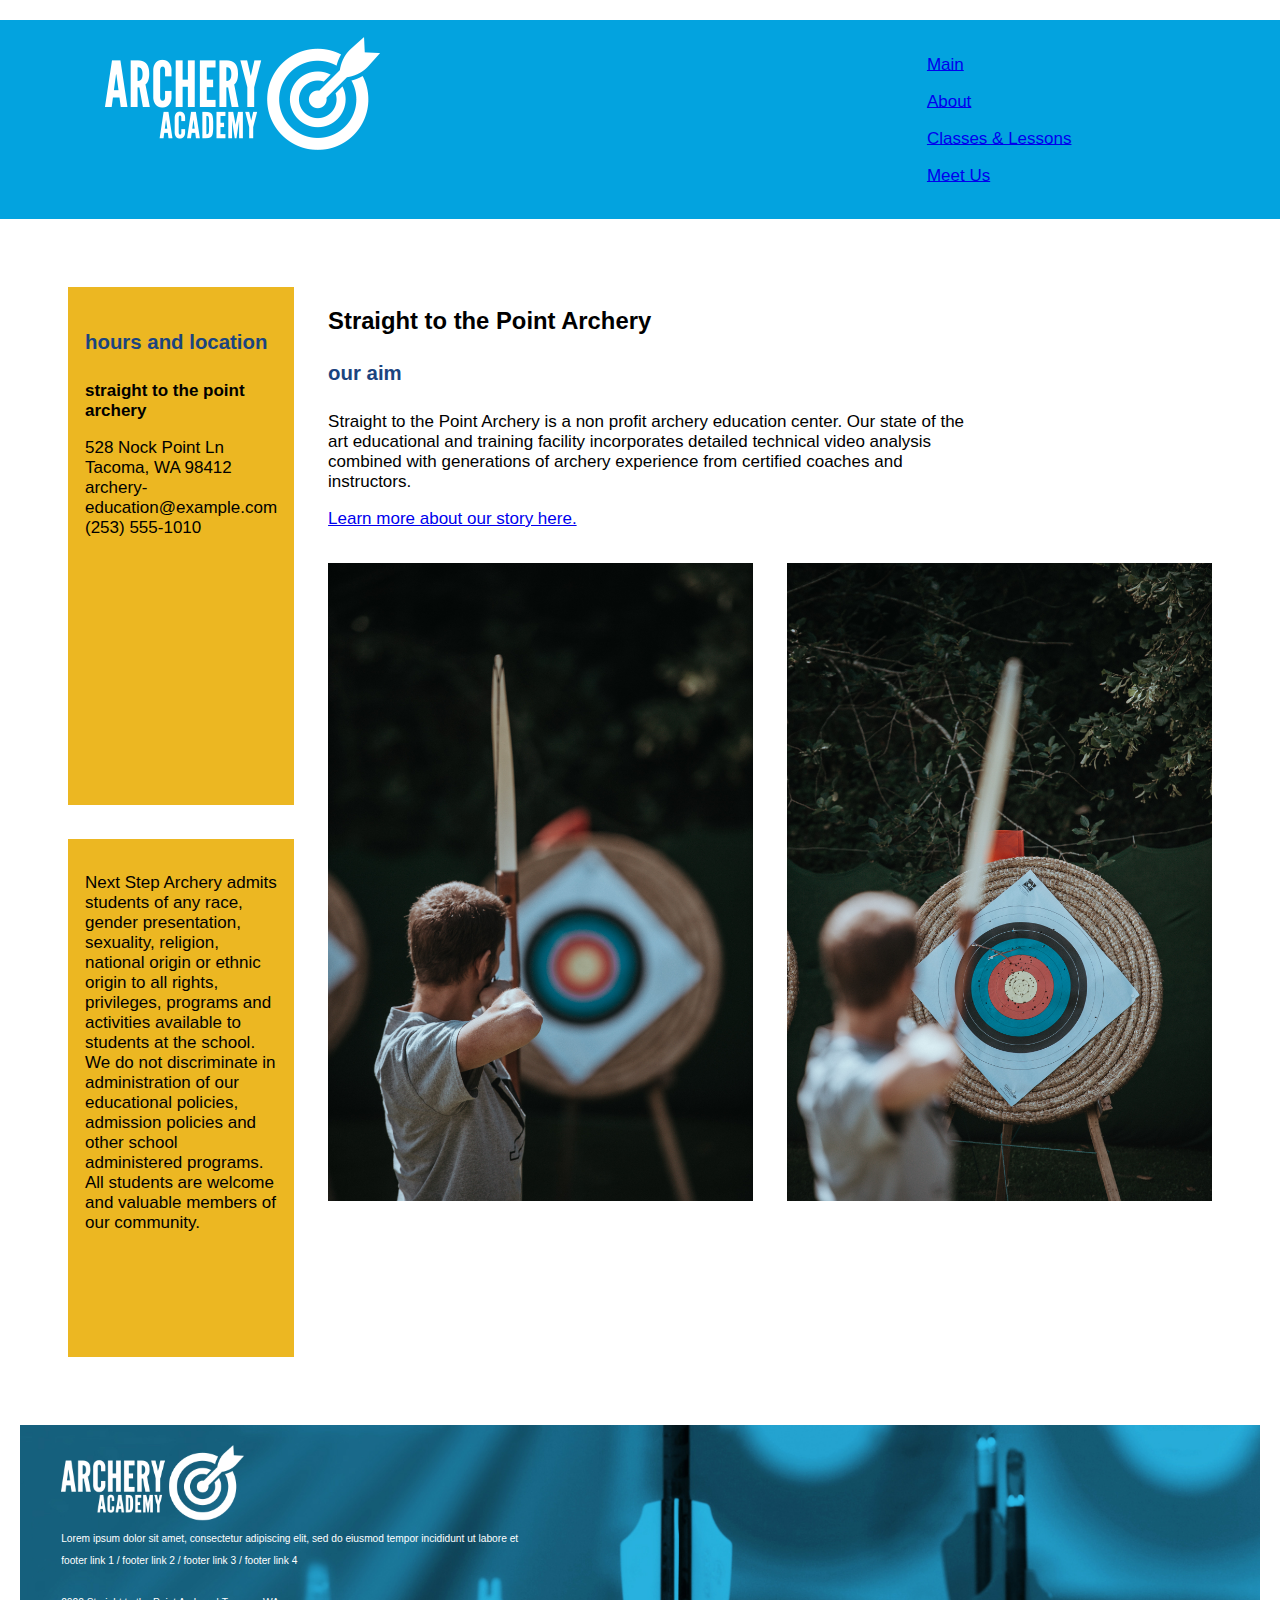
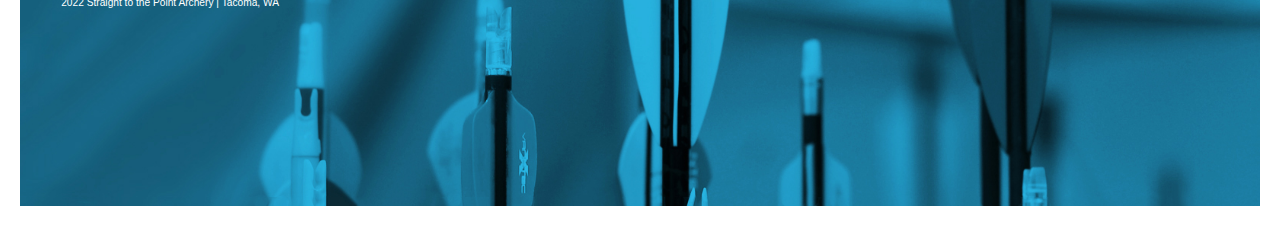
<file: index.html>
<!DOCTYPE html>
<html lang="en" dir="ltr">
  <head>
    <meta charset="utf-8">
    <title>Straight to the Point Archery</title>
    <link rel="stylesheet" type="text/css" href="styles/stylesheet.css">
  </head>

  <body>
    <a href="#main-content" class="hidden">Skip to main content</a>
    <header class="grid-header">
      <img src="images/archeryAcademy-logo-white.png" class="grid-logo" alt="The Archery Acadamy logo (an arrow hitting a target).">
      <nav class="grid-nav">
        <p><a href="index.html">Main</a></p>
        <p><a href="about.html">About</a></p>
        <p><a href="classes.html">Classes & Lessons</a></p>
        <p><a href="bios.html">Meet Us</a></p>
      </nav>
    </header>

    <div class="grid-index">

      <aside class="grid-index-hours">
          <h4>hours and location</h4>
          <h3>straight to the point archery</h3>
          <p>528 Nock Point Ln <br> Tacoma, WA 98412 <br> archery-education@example.com <br> (253) 555-1010</p>
      </aside>

      <aside class="grid-index-statement">
            <p>Next Step Archery admits students of any race, gender presentation, sexuality, religion, national origin or ethnic origin to all rights, privileges, programs and activities available to students at the school. We do not discriminate in administration of our educational policies, admission policies and other school administered programs. All students are welcome and valuable members of our community.</p>
      </aside>

      <section id="main-content" class="grid-index-main">
        <h2>Straight to the Point Archery</h2>
        <article>
          <h4>our aim</h4>
          <p>Straight to the Point Archery is a non profit archery education center. Our state of the
  art educational and training facility incorporates detailed technical video analysis combined with generations of archery
  experience from certified coaches and instructors.</p>
          <a href="about.html">Learn more about our story here.</a> <br>
        </article>
      </section>

      <div class="grid-index-img1">
          <img class="index-img" src="images/annie-spratt-jY9mXvA15W0-unsplash.jpg" alt="An archer aims a bow at a target.">
      </div>
      <div class="grid-index-img2">
          <img class="index-img" src="images/annie-spratt-3qbBwA8QCEY-unsplash.jpg" alt="An archer has hit the target with an arrow.">
      </div>
    </div>

    <footer class="footer-container">
      <img src="images/footerImage.jpeg" class="index-img" alt="Arrows with a blue photo filter.">
      <div class="footer-text">
        <img src="images/archeryAcademy-logo-white.png" class="footer-img" alt="Archery academy logo.">
        <p>Lorem ipsum dolor sit amet, consectetur adipiscing elit, sed do eiusmod tempor incididunt ut labore et</p>
        <p>footer link 1 / footer link 2 / footer link 3 / footer link 4</p>
        <br>
        <p>2022 Straight to the Point Archery | Tacoma, WA</p>
      </div>
    </footer>
  </body>
</html>
</file>
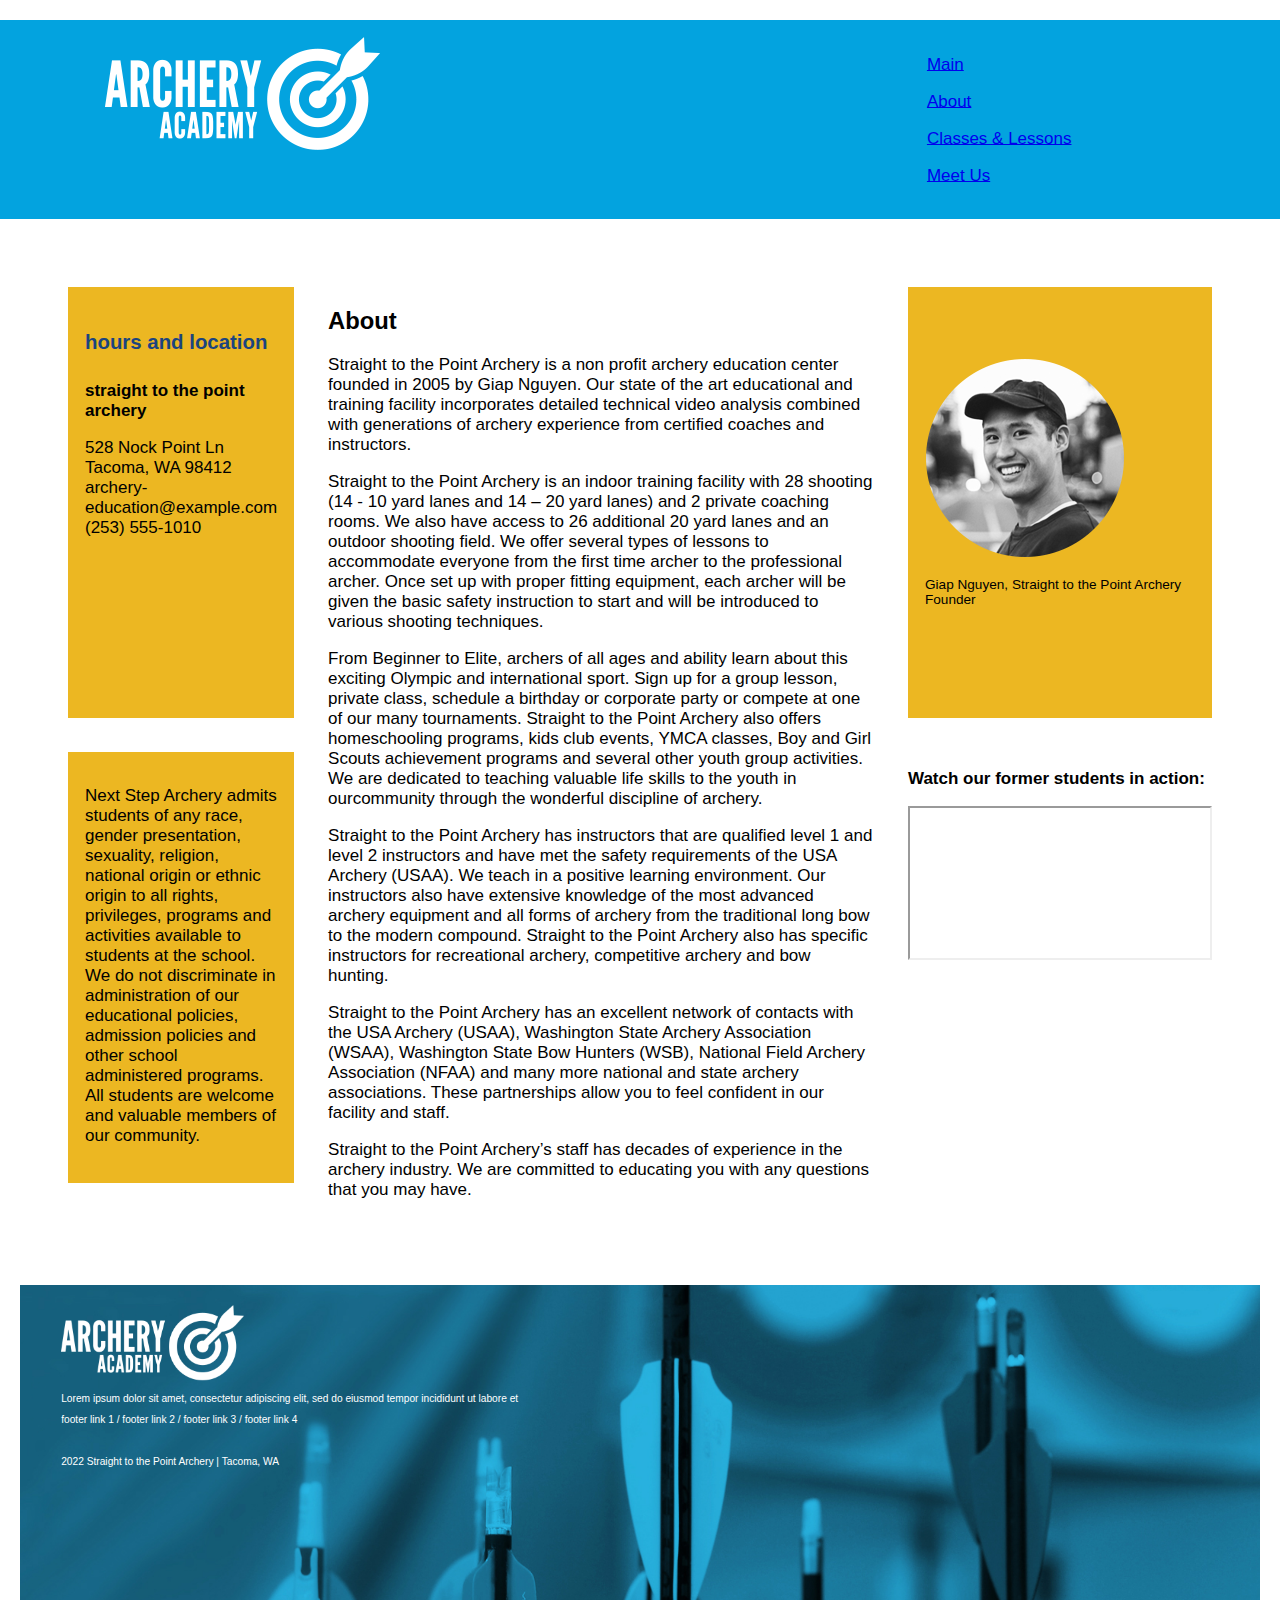
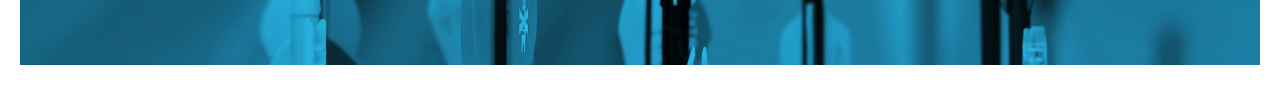
<file: about.html>
<!DOCTYPE html>
<html lang="en" dir="ltr">
  <head>
    <meta charset="utf-8">
    <title>Straight to the Point Archery</title>
    <link rel="stylesheet" type="text/css" href="styles/stylesheet.css">
  </head>

  <body>
    <a href="#main-content" class="hidden">Skip to main content</a>
    <header class="grid-header">
      <img src="images/archeryAcademy-logo-white.png" class="grid-logo" alt="The Archery Acadamy logo.">
      <nav class="grid-nav">
        <p><a href="index.html">Main</a></p>
        <p><a href="about.html">About</a></p>
        <p><a href="classes.html">Classes & Lessons</a></p>
        <p><a href="bios.html">Meet Us</a></p>
      </nav>
    </header>

    <div class="grid-about">

      <aside class="grid-hours">
          <h4>hours and location</h4>
          <h3>straight to the point archery</h3>
          <p>528 Nock Point Ln <br> Tacoma, WA 98412 <br> archery-education@example.com <br> (253) 555-1010</p>
      </aside>

      <aside class="grid-statement">
            <p>Next Step Archery admits students of any race, gender presentation, sexuality, religion, national origin or ethnic origin to all rights, privileges, programs and activities available to students at the school. We do not discriminate in administration of our educational policies, admission policies and other school administered programs. All students are welcome and valuable members of our community.</p>
      </aside>

      <section class="grid-main">
        <h2>About</h2>
        <p>Straight to the Point Archery is a non profit archery education center founded in 2005 by Giap Nguyen.  Our state of the art educational and training facility incorporates detailed technical video analysis combined with generations of archery experience from certified coaches and instructors.</p>
        <p>Straight to the Point Archery is an indoor training facility with  28 shooting (14 -  10 yard lanes and 14 – 20 yard lanes) and 2 private coaching rooms. We also have access to 26  additional  20 yard lanes  and an outdoor shooting field. We offer several types of lessons to accommodate everyone from the first time archer to the professional archer. Once set up with proper fitting equipment, each archer will be given the basic safety instruction to start and will be introduced to  various shooting techniques.</p>
        <p>From Beginner to Elite, archers of all ages and ability learn about this exciting Olympic and international sport. Sign up for a group lesson, private class, schedule a birthday or corporate party or compete at one of our many tournaments. Straight to the Point Archery also offers homeschooling programs, kids club events, YMCA classes, Boy and Girl Scouts achievement programs and several other youth group activities. We are dedicated to teaching valuable life skills to the youth in ourcommunity through the wonderful discipline of archery. </p>
        <p>Straight to the Point Archery has instructors that are qualified level 1 and level 2 instructors and have met the safety requirements of the USA Archery (USAA). We teach in a positive learning environment.  Our instructors also have extensive knowledge of the most advanced archery equipment and all forms of archery from the traditional long bow to the modern compound.  Straight to the Point Archery also has specific instructors for recreational archery, competitive archery and bow hunting. </p>
        <p>Straight to the Point Archery has an excellent network of contacts with the USA Archery (USAA), Washington State Archery Association (WSAA), Washington State Bow Hunters (WSB), National Field Archery Association (NFAA) and many more national and state archery associations. These partnerships allow you to feel confident in our facility and staff.</p>
        <p>Straight to the Point Archery’s staff has decades of experience in the archery industry. We are committed to educating you with any questions that you may have.</p>
      </section>

      <section class="grid-side-img">
        <h3 class="hidden">Photo of the Founder</h3>
        <img class="center-image" src="images/instructor-bio-image4.png" alt="A black and white photo of Giap Nguyen.">
        <p class="caption">Giap Nguyen, Straight to the Point Archery Founder</p>
      </section>

      <section class="grid-side-vid">
        <h3>Watch our former students in action:</h3>
        <span class="sr-only">This video is about two young women archers in the Seattle area.</span>
        <iframe src="https://www.youtube.com/embed/Kkh0kGtAaCE" title="YouTube video player" allow="accelerometer; autoplay; clipboard-write; encrypted-media; gyroscope; picture-in-picture" allowfullscreen></iframe>
      </section>
    </div>

    <footer class="footer-container">
      <img src="images/footerImage.jpeg" class="index-img" alt="Arrows with a blue photo filter.">
      <div class="footer-text">
        <img src="images/archeryAcademy-logo-white.png" class="footer-img" alt="Archery academy logo.">
        <p>Lorem ipsum dolor sit amet, consectetur adipiscing elit, sed do eiusmod tempor incididunt ut labore et</p>
        <p>footer link 1 / footer link 2 / footer link 3 / footer link 4</p>
        <br>
        <p>2022 Straight to the Point Archery | Tacoma, WA</p>
      </div>
    </footer>
  </body>
</html>
</file>
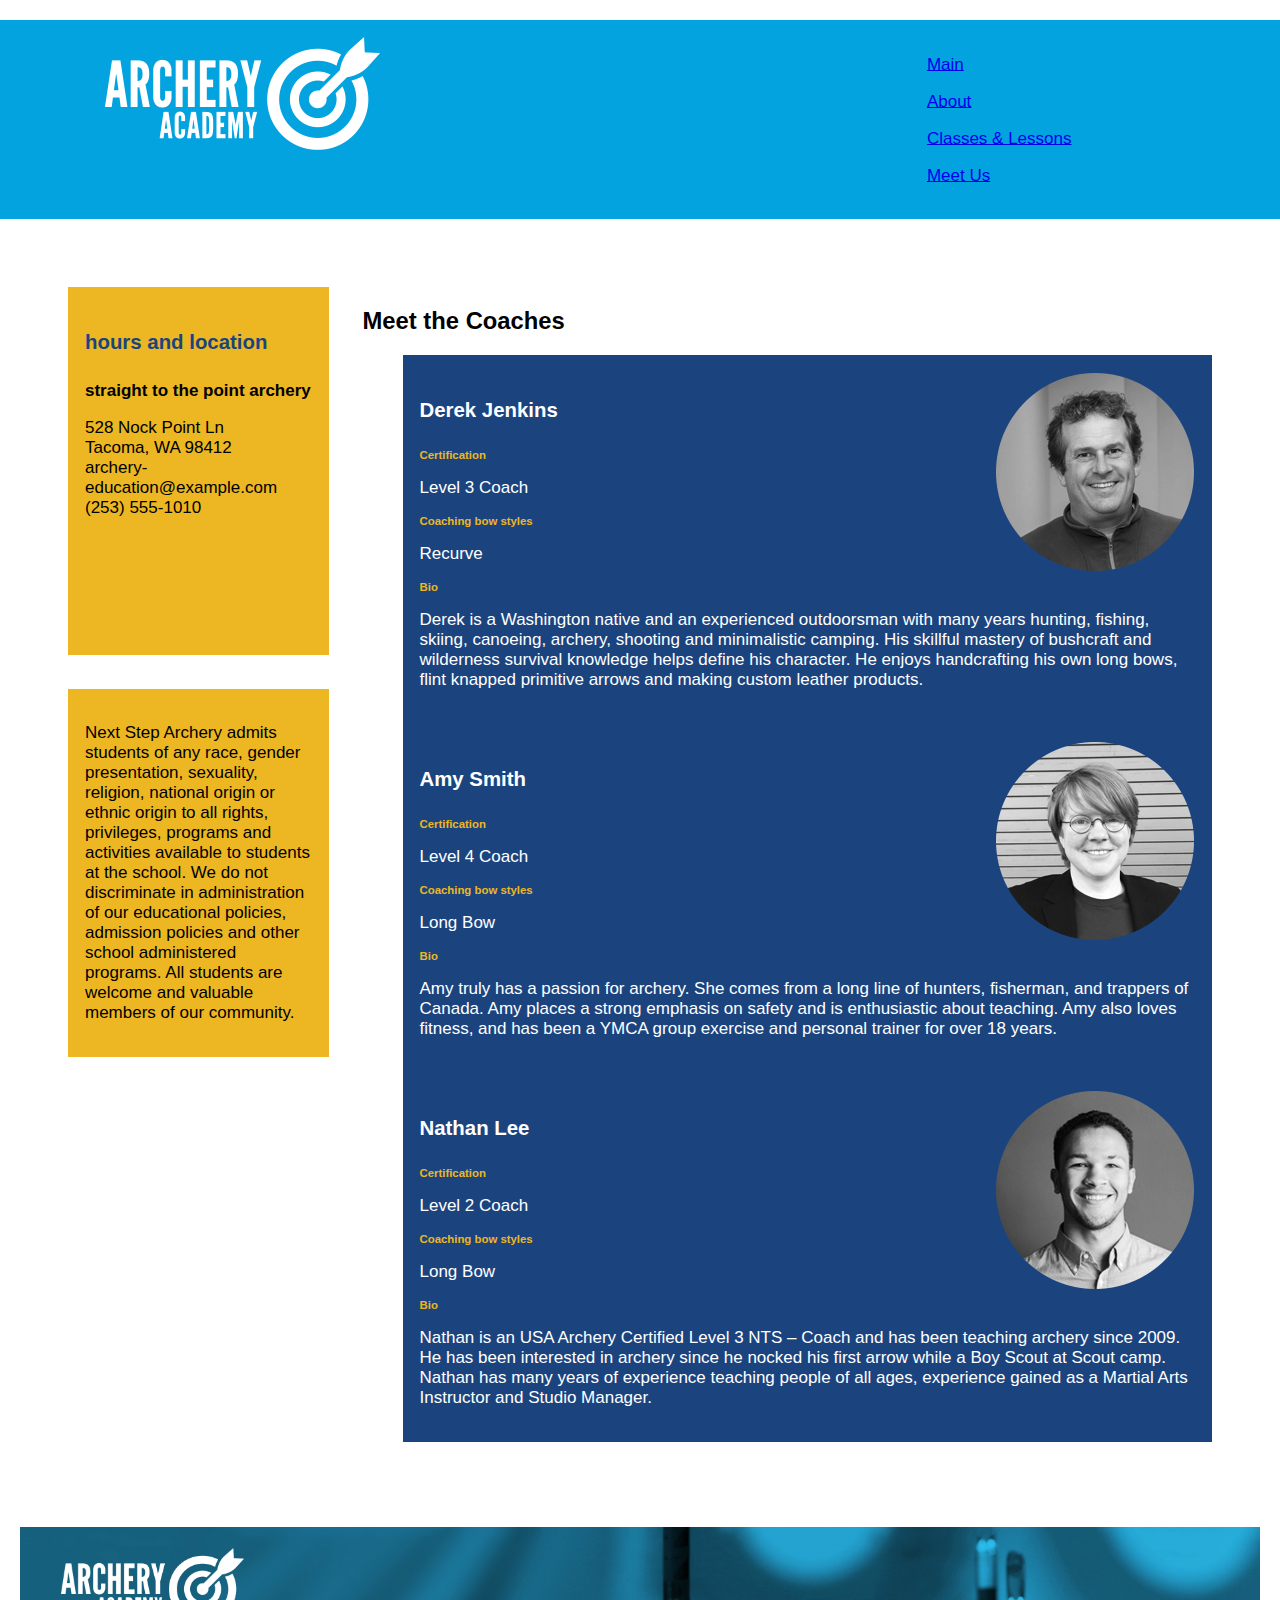
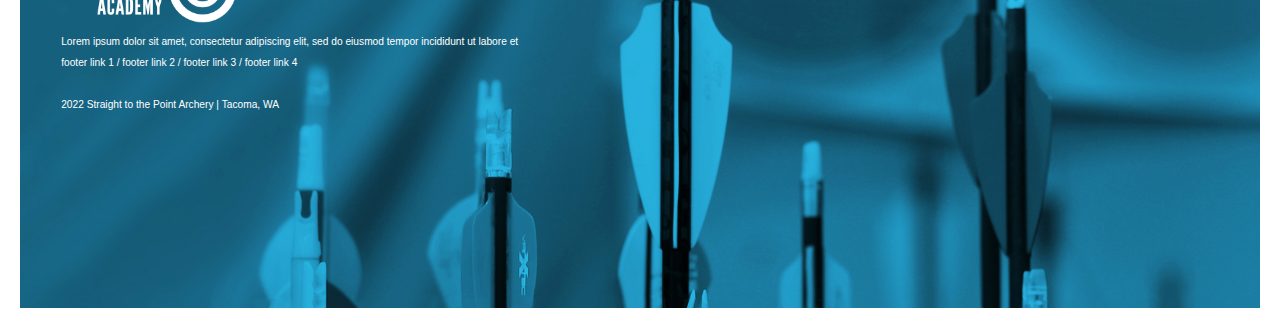
<file: bios.html>
<!DOCTYPE html>
<html lang="en" dir="ltr">
  <head>
    <meta charset="utf-8">
    <title>Straight to the Point Archery</title>
    <link rel="stylesheet" type="text/css" href="styles/stylesheet.css">
  </head>

  <body>
    <a href="#main-content" class="hidden">Skip to main content</a>
    <header class="grid-header">
      <img src="images/archeryAcademy-logo-white.png" class="grid-logo" alt="The Archery Acadamy logo.">
      <nav class="grid-nav">
        <p><a href="index.html">Main</a></p>
        <p><a href="about.html">About</a></p>
        <p><a href="classes.html">Classes & Lessons</a></p>
        <p><a href="bios.html">Meet Us</a></p>
      </nav>
    </header>

    <div class="grid-bios">

      <aside class="grid-bios-hours">
          <h4>hours and location</h4>
          <h3>straight to the point archery</h3>
          <p>528 Nock Point Ln <br> Tacoma, WA 98412 <br> archery-education@example.com <br> (253) 555-1010</p>
      </aside>

      <aside class="grid-bios-statement">
            <p>Next Step Archery admits students of any race, gender presentation, sexuality, religion, national origin or ethnic origin
  to all rights, privileges, programs and activities available to students at the school. We do not discriminate in
  administration of our educational policies, admission policies and other school administered programs. All students are
  welcome and valuable members of our community.</p>
      </aside>

      <section class="grid-bios-box">
        <h2>Meet the Coaches</h2>
        <ul>
          <li class="grid-bios-1">
            <img src="images/instructor-bio-image1.png" style="float: right" alt="A black and white photo of Derek Jenkins.">
            <h4 class="name">Derek Jenkins</h4>
            <h6>Certification</h6>
            <p>Level 3 Coach</p>
            <h6>Coaching bow styles</h6>
            <p>Recurve</p>
            <h6>Bio</h6>
            <p>Derek is a Washington native and an experienced outdoorsman with many years hunting, fishing, skiing, canoeing, archery, shooting and minimalistic camping. His skillful mastery of bushcraft and wilderness survival knowledge helps define his character. He enjoys handcrafting his own long bows, flint knapped primitive arrows and making custom leather products.</p>
          </li>

          <li class="grid-bios-2">
            <img src="images/instructor-bio-image2.png" style="float: right" alt="A black and white photo of Amy Smith.">
            <h4 class="name">Amy Smith</h4>
            <h6>Certification</h6>
            <p>Level 4 Coach</p>
            <h6>Coaching bow styles</h6>
            <p>Long Bow</p>
            <h6>Bio</h6>
            <p>Amy truly has a passion for archery. She comes from a long line of hunters, fisherman, and trappers of Canada. Amy  places a strong emphasis on safety and is enthusiastic about teaching. Amy also loves fitness, and  has been a YMCA group exercise and personal trainer for over 18 years.</p>
          </li>

          <li class="grid-bios-3">
            <img src="images/instructor-bio-image3.png" style="float: right" alt="A black and white photo of Nathan Lee.">
            <h4 class="name">Nathan Lee</h4>
            <h6>Certification</h6>
            <p>Level 2 Coach</p>
            <h6>Coaching bow styles</h6>
            <p>Long Bow</p>
            <h6>Bio</h6>
            <p>Nathan is an USA Archery Certified Level 3 NTS – Coach and has been teaching archery since 2009. He has been interested in archery since he nocked his first arrow while a Boy Scout at Scout camp. Nathan has many years of experience teaching people of all ages, experience gained as a Martial Arts Instructor and Studio Manager.</p>
          </li>

        </ul>
      </section>

    </div>

    <footer class="footer-container">
      <img src="images/footerImage.jpeg" class="index-img" alt="Arrows with a blue photo filter.">
      <div class="footer-text">
        <img src="images/archeryAcademy-logo-white.png" class="footer-img" alt="Archery academy logo.">
        <p>Lorem ipsum dolor sit amet, consectetur adipiscing elit, sed do eiusmod tempor incididunt ut labore et</p>
        <p>footer link 1 / footer link 2 / footer link 3 / footer link 4</p>
        <br>
        <p>2022 Straight to the Point Archery | Tacoma, WA</p>
      </div>
    </footer>
  </body>
</html>
</file>
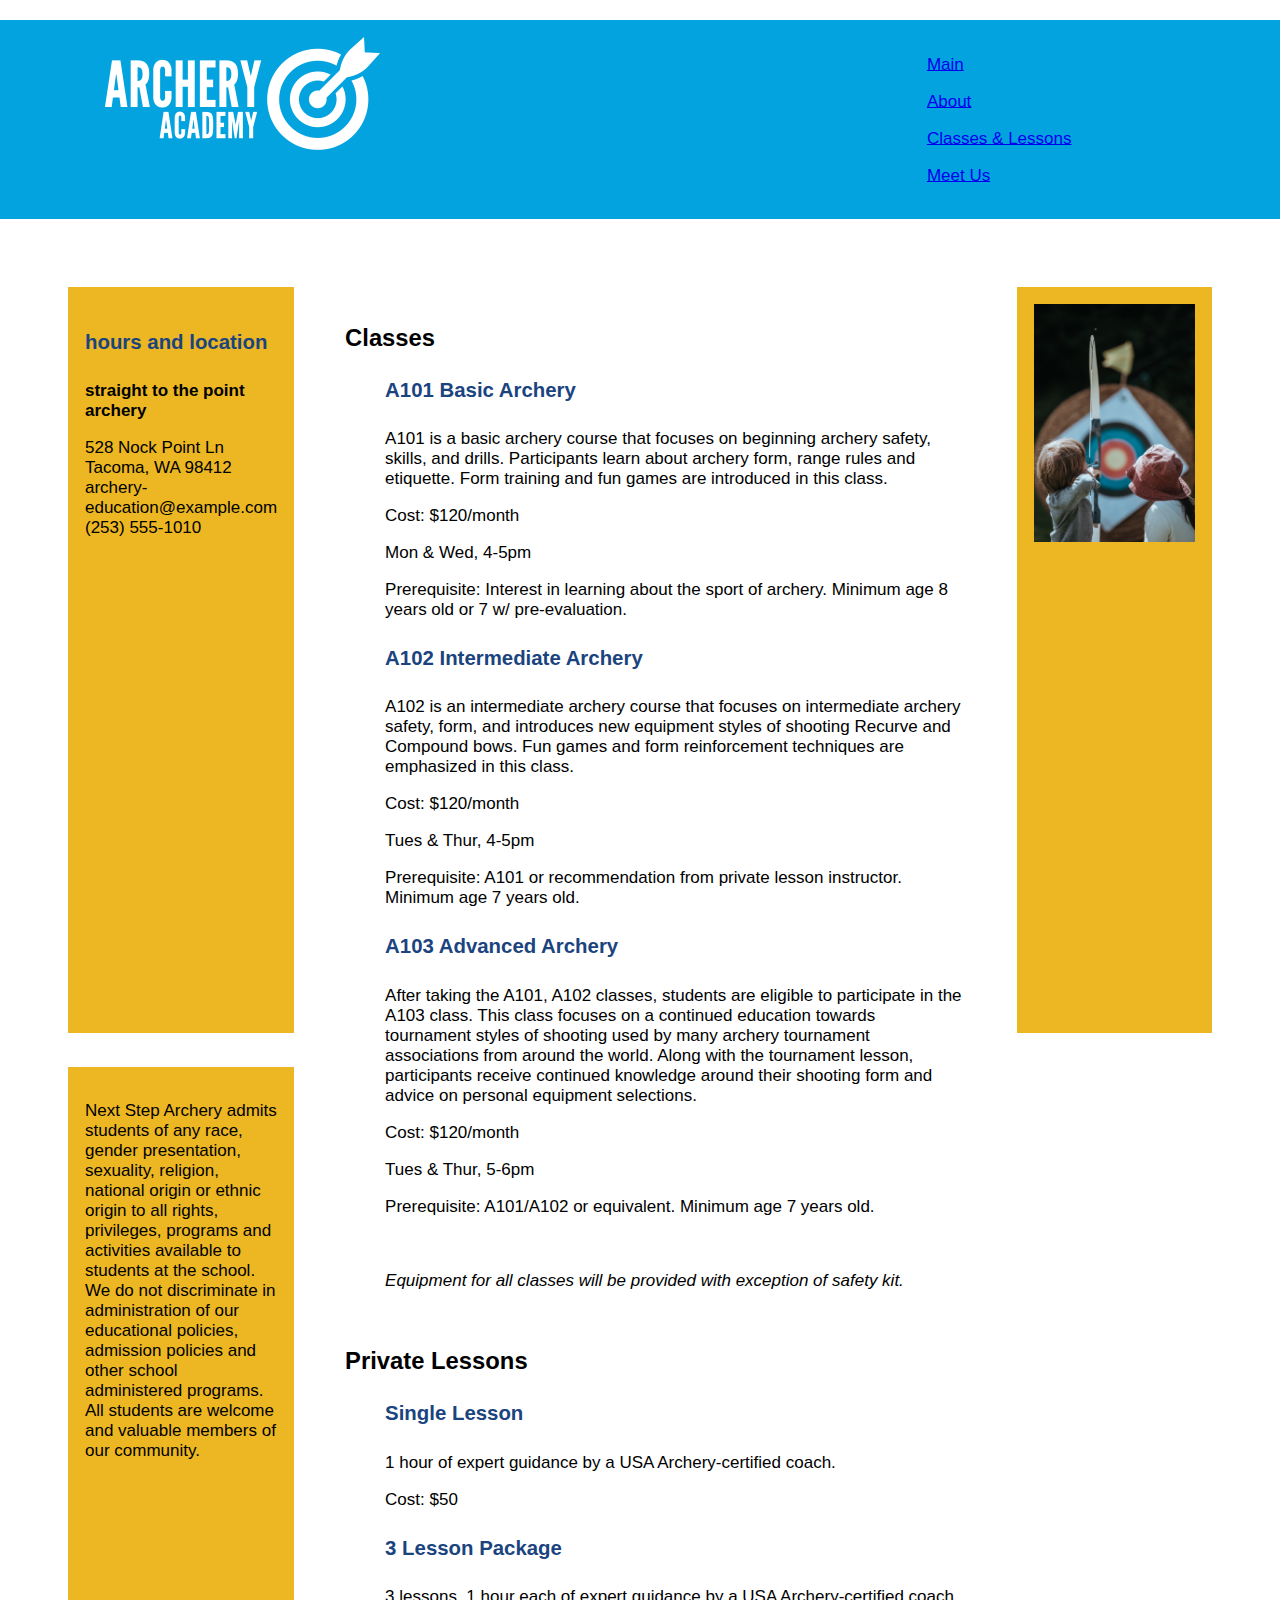
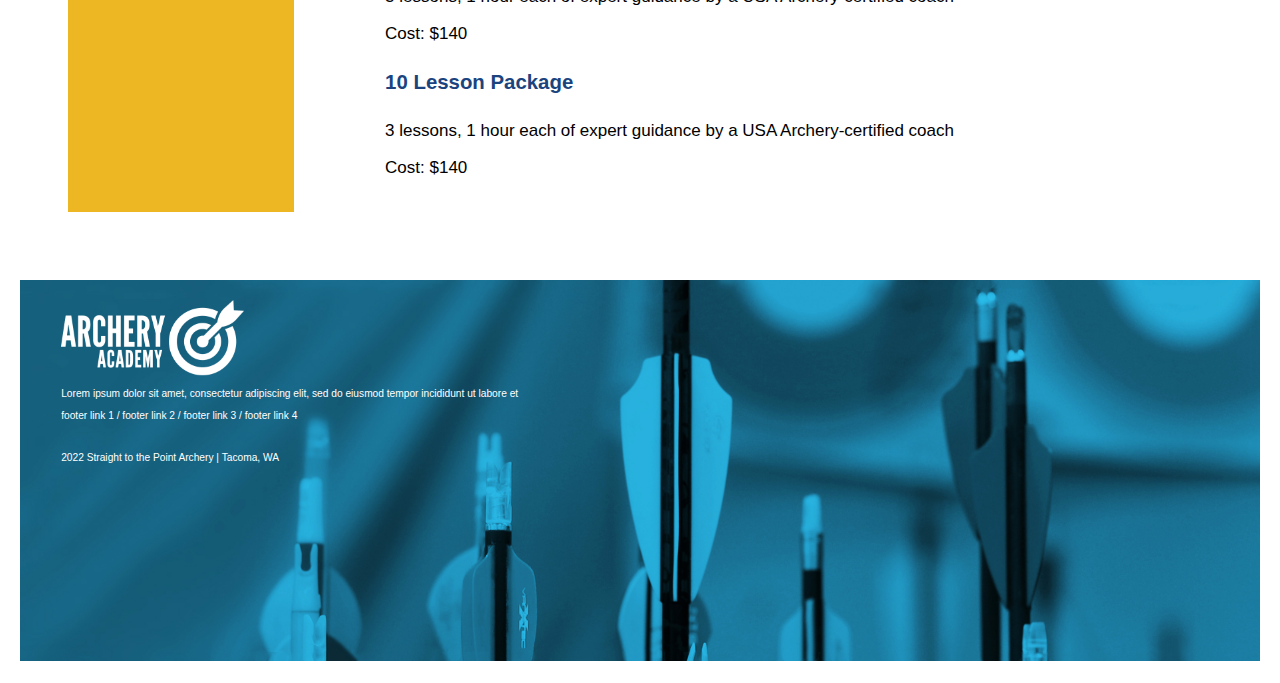
<file: classes.html>
<!DOCTYPE html>
<html lang="en" dir="ltr">
  <head>
    <meta charset="utf-8">
    <title>Straight to the Point Archery</title>
    <link rel="stylesheet" type="text/css" href="styles/stylesheet.css">
  </head>

  <body>
    <a href="#main-content" class="hidden">Skip to main content</a>
    <header class="grid-header">
      <img src="images/archeryAcademy-logo-white.png" class="grid-logo" alt="The Archery Acadamy logo.">
      <nav class="grid-nav">
        <p><a href="index.html">Main</a></p>
        <p><a href="about.html">About</a></p>
        <p><a href="classes.html">Classes & Lessons</a></p>
        <p><a href="bios.html">Meet Us</a></p>
      </nav>
    </header>

    <div class="grid-classes">

      <aside class="grid-classes-hours">
          <h4>hours and location</h4>
          <h3>straight to the point archery</h3>
          <p>528 Nock Point Ln <br> Tacoma, WA 98412 <br> archery-education@example.com <br> (253) 555-1010</p>
      </aside>

      <aside class="grid-classes-statement">
            <p>Next Step Archery admits students of any race, gender presentation, sexuality, religion, national origin or ethnic origin
  to all rights, privileges, programs and activities available to students at the school. We do not discriminate in
  administration of our educational policies, admission policies and other school administered programs. All students are
  welcome and valuable members of our community.</p>
      </aside>

      <section class="grid-classes-sched">
        <h2>Classes</h2>
        <ul>
          <li>
            <h4>A101 Basic Archery</h4>
            <p>A101 is a basic archery course that focuses on beginning archery safety, skills, and drills. Participants learn about archery form, range rules and etiquette. Form training and fun games are introduced in this class.</p>
            <p>Cost: $120/month</p>
            <p>Mon & Wed, 4-5pm</p>
            <p>Prerequisite: Interest in learning about the sport of archery. Minimum age 8 years old or 7 w/ pre-evaluation.</p>
          </li>

          <li>
            <h4>A102 Intermediate Archery</h4>
            <p>A102 is an intermediate archery course that focuses on intermediate archery safety, form, and introduces new equipment styles of shooting Recurve and Compound bows. Fun games and form reinforcement techniques are emphasized in this class.</p>
            <p>Cost: $120/month</p>
            <p>Tues & Thur, 4-5pm</p>
            <p>Prerequisite: A101 or recommendation from private lesson instructor. Minimum age 7 years old.</p>
          </li>

          <li>
            <h4>A103 Advanced Archery</h4>
            <p>After taking the A101, A102 classes, students are eligible to participate in the A103 class. This class focuses on a continued education towards tournament styles of shooting used by many archery tournament associations from around the world. Along with the tournament lesson, participants receive continued knowledge around their shooting form and advice on personal equipment selections.</p>
            <p>Cost: $120/month</p>
            <p>Tues & Thur, 5-6pm</p>
            <p>Prerequisite: A101/A102 or equivalent. Minimum age 7 years old.</p>
            <br>
            <p><i>Equipment for all classes will be provided with exception of safety kit.</i></p>
          </li>

        </ul>

        <br>
        <h2>Private Lessons</h2>
        <ul>
          <li>
            <h4>Single Lesson</h4>
            <p>1 hour of expert guidance by a USA Archery-certified coach.</p>
            <p>Cost: $50</p>
          </li>

          <li>
            <h4>3 Lesson Package</h4>
            <p>3 lessons, 1 hour each of expert guidance by a USA Archery-certified coach</p>
            <p>Cost: $140</p>
          </li>

          <li>
            <h4>10 Lesson Package</h4>
            <p>3 lessons, 1 hour each of expert guidance by a USA Archery-certified coach</p>
            <p>Cost: $140</p>
          </li>
        </ul>
      </section>

      <div class="grid-classes-img">
        <img class="index-img" src="images/annie-spratt-t3IYuQZRDNE-unsplash.jpg" alt="Child with bow and arrow shoots at target.">
      </div>
    </div>

    <footer class="footer-container">
      <img src="images/footerImage.jpeg" class="index-img" alt="Arrows with a blue photo filter.">
      <div class="footer-text">
        <img src="images/archeryAcademy-logo-white.png" class="footer-img" alt="Archery academy logo.">
        <p>Lorem ipsum dolor sit amet, consectetur adipiscing elit, sed do eiusmod tempor incididunt ut labore et</p>
        <p>footer link 1 / footer link 2 / footer link 3 / footer link 4</p>
        <br>
        <p>2022 Straight to the Point Archery | Tacoma, WA</p>
      </div>
    </footer>
  </body>
</html>
</file>
<file: styles/stylesheet.css>
/* general style */
* { box-sizing: border-box; }

body {
  font-family: sans-serif, "Arial Regular";
  margin: 0em;
  font-size: 17px;
}

h1 {
  font-family: sans-serif, "Arial Bold";
  font-size: 2.3em;
}

h2 {
  font-family: sans-serif, "Arial Bold";
  font-size: 1.4em;
}

h3 {
  font-family: sans-serif, "Arial Bold";
  font-size: 1em;
}

h4 {
  font-family: sans-serif, "Arial Bold";
  font-size: 1.2em;
  color: #1b447f;
}

h6 {
  font-family: sans-serif, "Arial Bold";
  color: #ecb722;
  padding: 0em;
  margin: 0em;
}

p {
  font-size: 1em;
}

.caption {
  font-size: .8em;
}
.center-image {
  justify-content: center;
}

.sr-only {
  position:absolute;
  left: -100000px;
  top: auto;
  width: 1px;
  height: 1px;
  overflow: hidden;
}

/* header & nav bar */

header {
  background-color: #03a3df;
  color: white;
  padding: 1em;
}

header a:visited {
  text-decoration: none;
  color: white;
}

nav a {
  padding: .5em;
  margin: .5em;
}

.hidden {
  position: relative;
  left: -100000px;
  top:auto;
}
.hidden:focus {
  left: 1px;
}
/* grids */
.grid-header {
  display: grid;
  grid-template-columns: repeat(12, 1fr);
  grid-template-rows: 1fr;
  grid-column-gap: 0px;
  grid-row-gap: 0px;
}

.grid-logo {
  grid-area: 1 / 2 / 2 / 3;
}

.grid-nav {
  grid-area: 1 / 9 / 2 / 13;
}

.grid-about {
  display: grid;
  grid-template-columns: repeat(5, 1fr);
  grid-template-rows: repeat(2, 1fr);
  grid-gap: 2em;
  padding: 4em;
}

.grid-hours {
  grid-area: 1 / 1 / 2 / 2;
  background-color: #ecb722;
  padding: 1em;
}

.grid-statement {
  grid-area: 2 / 1 / 3 / 2;
  background-color: #ecb722;
  padding: 1em;
}

.grid-main {
  grid-area: 1 / 2 / 4 / 5;
}

.grid-side-img {
  grid-area: 1 / 5 / 2 / 6;
  background-color: #ecb722;
  padding: 1em;
}

.grid-side-vid {
  grid-area: 2 / 5 / 3 / 6;
}

.grid-index {
  display: grid;
  grid-template-columns: repeat(5, 1fr);
  grid-template-rows: repeat(4, 1fr);
  grid-gap: 2em;
  padding: 4em;
}

.grid-index-hours {
  grid-area: 1 / 1 / 3 / 2;
  background-color: #ecb722;
  padding: 1em;
}

.grid-index-statement {
  grid-area: 3 / 1 / 5 / 2;
  background-color: #ecb722;
  padding: 1em;
}

.grid-index-main {
  grid-area: 1 / 2 / 2 / 5;
}

.grid-index-img1 {
  grid-area: 2 / 2 / 5 / 4;
}

.grid-index-img2 {
  grid-area: 2 / 4 / 5 / 6;
}

.grid-classes {
  display: grid;
  grid-template-columns: repeat(5, 1fr);
  grid-template-rows: repeat(2, 1fr);
  grid-gap: 2em;
  padding: 4em;
}

.grid-classes-hours {
  grid-area: 1 / 1 / 2 / 2;
  background-color: #ecb722;
  padding: 1em;
}

.grid-classes-statement {
  grid-area: 2 / 1 / 3 / 2;
  background-color: #ecb722;
  padding: 1em;
}

.grid-classes-sched {
  grid-area: 1 / 2 / 3 / 5;
  padding: 1em;
}

.grid-classes-img {
  grid-area: 1 / 5 / 2 / 6;
  background-color: #ecb722;
  padding: 1em;
}

.grid-bios {
  display: grid;
  grid-template-columns: repeat(4, 1fr);
  grid-template-rows: repeat(3, 1fr);
  grid-gap: 2em;
  padding: 4em;
}

.grid-bios-hours {
  grid-area: 1 / 1 / 2 / 2;
  background-color: #ecb722;
  padding: 1em;
}

.grid-bios-statement {
  grid-area: 2 / 1 / 3 / 2;
  background-color: #ecb722;
  padding: 1em;
}

.grid-bios-box {
  grid-area: 1 / 2 / 4 / 5;

}

.grid-bios-1 {
  grid-area: 1 / 2 / 2 / 5;
  padding: 1em;
  color: white;
  background-color: #1b447f;
}

.grid-bios-2 {
  grid-area: 2 / 2 / 3 / 5;
  padding: 1em;
  color: white;
  background-color: #1b447f;
}

.grid-bios-3 {
  grid-area: 3 / 2 / 4 / 5;
  padding: 1em;
  color: white;
  background-color: #1b447f;
}



/* quotes */

.quote {
  font-size: 1.8em;
  color: #03a3df;
  font-family: sans-serif, "Arial Regular";
}

.quote-tag {
  font-size: 0.8em;
  font-variant: small-caps;
}

/* flexbox */

ul {
  list-style-type: none;
}

.work-container {
  display: flex;
  flex-direction: column;
  flex-wrap: wrap;
  justify-content: space-around;
  padding-right: 1em;
}

.box {
  height: 30em;
  width: 60em;
  background-color: #1b447f;
  padding: 1em;
  color: white;
}

.name {
  color: white;
}

/* footer */

footer {
  width: 100%;
  box-sizing: inherit;
  color: white;
  font-size: 0.6em;
  padding: 0em 2em 2em 2em;
}

.footer-container {
  position: relative;
  text-align: left;
  color: white;
}

.footer-text {
  position: absolute;
  top: 2em;
  left: 6em;
}

.footer-img {
  width: 40%;
}

/* index pg */
.index-img {
  width: 100%;
}
</file>
